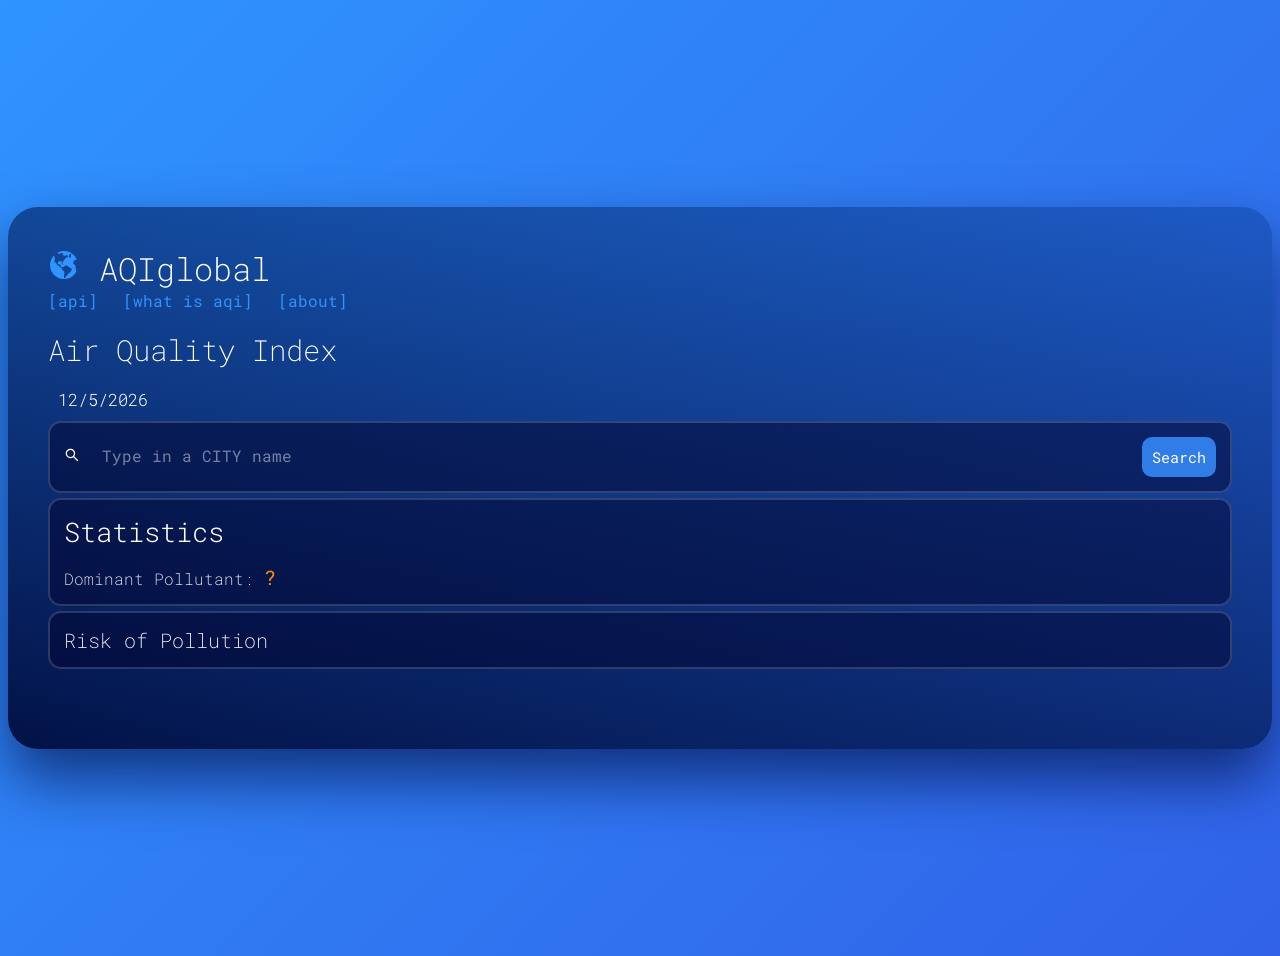
<file: index.html>
<!DOCTYPE html>
<html lang="en">
<head>
    <meta charset="UTF-8">
    <meta name="viewport" content="width=, initial-scale=1.0">
    <title>AQIglobal</title>
    <link rel="stylesheet" href="./style.css">
    <script src="main.js"></script> 
    <link rel="shortcut icon" href="images/globe.ico" type="image/x-icon">

</head>
<body>
    <div class="container">
        <div class="header">
            <div class="logo">
                <span class="globe"><svg stroke="currentColor" fill="#2f94ff" stroke-width="0" viewBox="0 0 512 512" height="1em" width="1em" xmlns="http://www.w3.org/2000/svg"><path d="M256 32c-37.764.086-74.894 9.72-107.938 28.002l27.52 19.36 40.033-13.694 24.582 5.62 8.78 49.864 15.1-11.588 41.087-14.046 18.26 27.742-35.82 18.963-22.473 16.152-2.458 22.475-24.932 21.07-7.023 34.064-14.047 1.053 7.023-38.63-53.027-2.807-12.64 18.61-.1-.01v26.644l25.824 1.986 23.838 16.885-1.986 25.328 33.77 5.96-.36.76 53.004-30.558 90.88 59.098-20.51 48.548-32.685 20.156-61.143 77.965-13.498-3.845L262.216 365l-42.213-42.213 7.853-13.86-25.732-9.482-25.326-30.79-21.853-4.967L116.422 208H112l-5.117 26.746-3.64-39.146 5.267-29.147-.7-23.178L97.247 98.2C55.516 140.12 32.06 196.847 32 256c0 123.712 100.288 224 224 224 82.413-.028 158.155-45.308 197.195-117.887L442.82 298.14l-5.62-36.17-34.06-27.392 6.67-37.926 15.803-20.367 37.555-5.05C428.766 87.086 346.913 32.072 256 32zm89.047 48H368v48l-32 16v-23.836zm-122.76 166.518l29.85 4.918-4.213 6.32-24.23-4.916z"></path></svg></span>
                <span>AQIglobal</span>
            </div>
            <div class="nav">
                    <a href="https://openweathermap.org/" target="_blank">[API]</a>
                    <a href="https://www.airnow.gov/aqi/aqi-basics/" target = "_blank">[what is aqi]</a>
                    <a href = "about.html" >[about]</a>
            </div>
            <div class="main-content">
                <div class="panel">
                    <h1 class="main">Air Quality Index</h1>
                </div>
                <div class="sub-main">
                    <div id = "date"></div>
                    <div id="location"></div>
                </div>

                <div class="search-box">
                    <span class = "glass"><svg stroke="currentColor" fill="currentColor" stroke-width="0" viewBox="0 0 1024 1024" height="1em" width="1em" xmlns="http://www.w3.org/2000/svg"><path d="M909.6 854.5L649.9 594.8C690.2 542.7 712 479 712 412c0-80.2-31.3-155.4-87.9-212.1-56.6-56.7-132-87.9-212.1-87.9s-155.5 31.3-212.1 87.9C143.2 256.5 112 331.8 112 412c0 80.1 31.3 155.5 87.9 212.1C256.5 680.8 331.8 712 412 712c67 0 130.6-21.8 182.7-62l259.7 259.6a8.2 8.2 0 0 0 11.6 0l43.6-43.5a8.2 8.2 0 0 0 0-11.6zM570.4 570.4C528 612.7 471.8 636 412 636s-116-23.3-158.4-65.6C211.3 528 188 471.8 188 412s23.3-116.1 65.6-158.4C296 211.3 352.2 188 412 188s116.1 23.2 158.4 65.6S636 352.2 636 412s-23.3 116.1-65.6 158.4z"></path></svg></span>
                    <input type="text" id="citySearch" placeholder="Type in a CITY name"/>
                    <button class="btn" type = "submit">Search</button>
                </div>
                <div class="card">
                    <div class="card-title">Statistics</div> 
                    <div class = "aqi-stat" id="aqistat"></div>   
                    <div class="aqi-display" id="mainAqi"></div>
                    <div class="info">
                        <span>Dominant Pollutant:</span>
                        <span id="pollutant"></span><a href="https://www.cdc.gov/air-quality/pollutants/index.html" target="_blank">?</a>
                    </div>
                    </div>  
                <div class="risk-card">
                    <div class="risk-header">Risk of Pollution</div>
                    <div class="risk-value" id = "risk"></div>
                    <div class="riskDesc" id="risk-desc"></div>
                </div>
               
                 
                
                
            </div>
        <div class="loading" id="loading">
                <i class="fas fa-spinner fa-spin fa-2x"></i>
                <p>Loading...</p>
               </div>
        </div>
    </div>
    
</body>
</html>
</file>
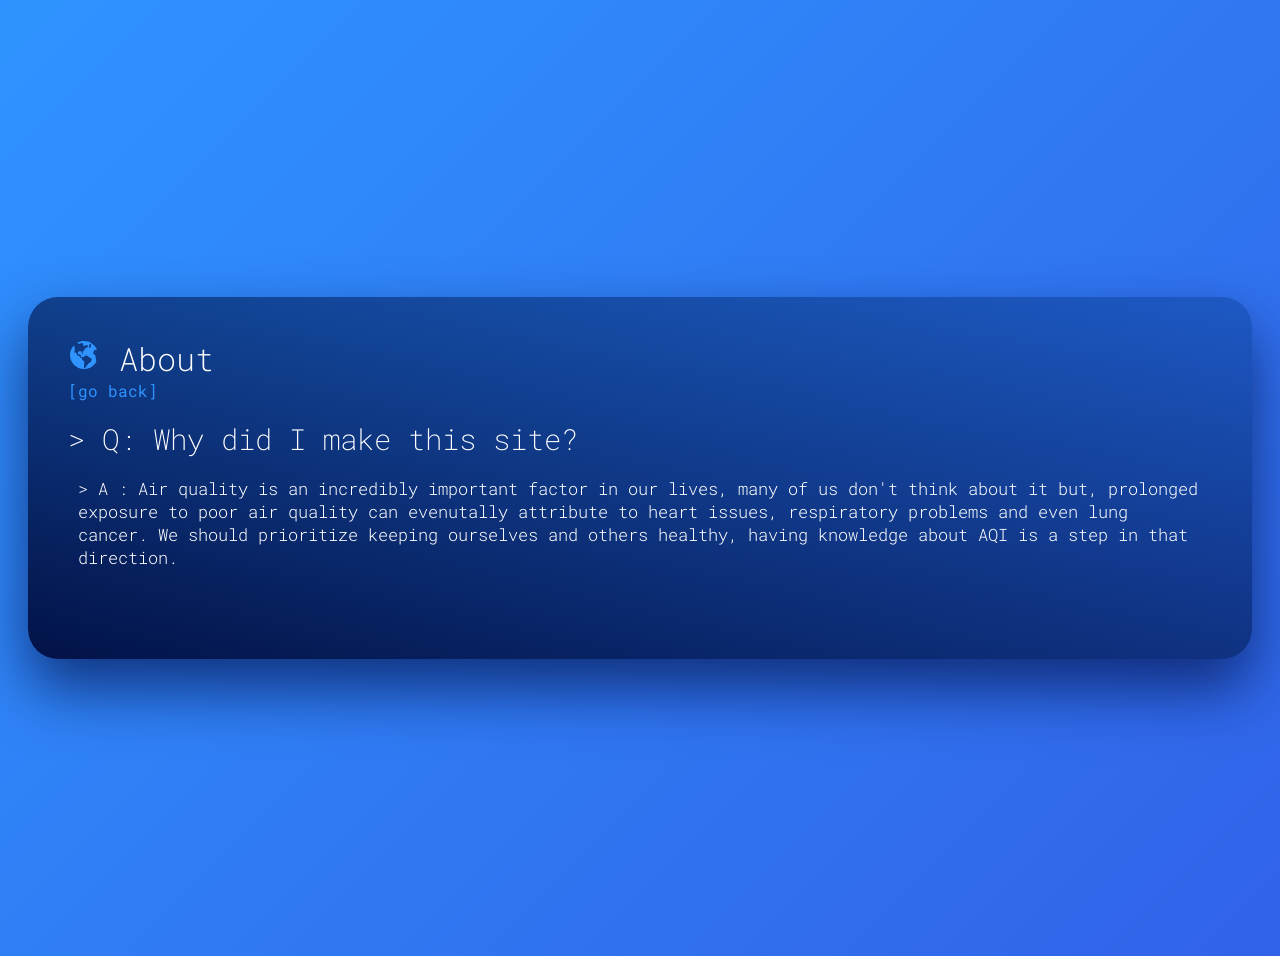
<file: about.html>
<!DOCTYPE html>
<html lang="en">
<head>
    <meta charset="UTF-8">
    <meta name="viewport" content="width=, initial-scale=1.0">
    <title>AQIglobal</title>
    <link rel="stylesheet" href="./style.css">
    
    <link rel="shortcut icon" href="images/globe.ico" type="image/x-icon">

</head>
<body>
    <div class="container">
        <div class="header">
            <div class="logo">
                <span class="globe"><svg stroke="currentColor" fill="#2f94ff" stroke-width="0" viewBox="0 0 512 512" height="1em" width="1em" xmlns="http://www.w3.org/2000/svg"><path d="M256 32c-37.764.086-74.894 9.72-107.938 28.002l27.52 19.36 40.033-13.694 24.582 5.62 8.78 49.864 15.1-11.588 41.087-14.046 18.26 27.742-35.82 18.963-22.473 16.152-2.458 22.475-24.932 21.07-7.023 34.064-14.047 1.053 7.023-38.63-53.027-2.807-12.64 18.61-.1-.01v26.644l25.824 1.986 23.838 16.885-1.986 25.328 33.77 5.96-.36.76 53.004-30.558 90.88 59.098-20.51 48.548-32.685 20.156-61.143 77.965-13.498-3.845L262.216 365l-42.213-42.213 7.853-13.86-25.732-9.482-25.326-30.79-21.853-4.967L116.422 208H112l-5.117 26.746-3.64-39.146 5.267-29.147-.7-23.178L97.247 98.2C55.516 140.12 32.06 196.847 32 256c0 123.712 100.288 224 224 224 82.413-.028 158.155-45.308 197.195-117.887L442.82 298.14l-5.62-36.17-34.06-27.392 6.67-37.926 15.803-20.367 37.555-5.05C428.766 87.086 346.913 32.072 256 32zm89.047 48H368v48l-32 16v-23.836zm-122.76 166.518l29.85 4.918-4.213 6.32-24.23-4.916z"></path></svg></span>
                <span>About</span>
            </div>
            <div class="nav">
                
                    <a href = "index.html" >[Go back]</a>
            </div>
            <div class="main-content">
                <div class="panel">
                    <h1 class="main">> Q: Why did I make this site?</h1>
                </div>
                <div class="sub-main">
                    <div id = "date">> A : Air quality is an incredibly important factor in our lives, many of us don't think about it but, prolonged exposure to poor air quality can evenutally attribute to heart issues, respiratory problems and even lung cancer. We should prioritize keeping ourselves and others healthy, having knowledge about AQI is a step in that direction.</div>

                    <div id="location"></div>
                </div>

            
        </div>
    </div>
    
</body>
</html>
</file>
<file: style.css>
@import url('https://fonts.googleapis.com/css2?family=Archivo:ital,wght@0,100..900;1,100..900&family=Balsamiq+Sans:ital,wght@0,400;0,700;1,400;1,700&family=M+PLUS+Rounded+1c:wght@500&family=Roboto+Mono:ital,wght@0,100..700;1,100..700&display=swap');

body{
    cursor:cell;
    background: linear-gradient(135deg, #2f94ff 0%, #3162e8 100%);
    min-height: 100vh;
    display:flex;
    align-items: center;
    justify-content: center;
    padding: 20px;
}
.container{
    font-family: "Roboto Mono", monospace;
    background: linear-gradient(15deg, #021247 0%, #04388b6d 100%);
    border-radius:30px;
    padding: 40px;
    max-width: 1600vw;
    width: 100%;
    box-shadow:0 30px 60px rgba(3, 19, 75, 0.696) ;
}

.header{
    display:inline-block;
    justify-content: space-between;
    align-items: center;
    margin-bottom: 40px;
    color: white;
}

.logo{
    display:inline-block;
    font-size: 32px;
    font-weight: 250;
    
}
.nav{
    display:flex;
    gap: 25px;
    align-items: center;
}
.nav a{
    color:#2f94ff;
    text-decoration: none;
    text-transform: lowercase;
}

.nav a:hover{
    color:rgb(255, 128, 0);
    transform: translateY(2px);
}

.main-content{
   display:contents;
   margin: 10px;
   grid-template-columns: 1fr 1.5fr; 
   gap:50px;
   color: white;
   font-weight: 200;
   
   
}

.title{
    font-size: 4rem;
    font-weight: 400px;

}
.main{
    font-weight: 200;
    font-size: 29px;
}
.main-content card{
    margin:20px;
    
}
.sub-main{
    display:flexbox;
    font-size: 17px;
    font-weight:300;
    margin: 10px;
}

.search-box{
    display:flex;
    align-items: center;
    background: rgba(2, 5, 48, 0.507);
    padding: 14px;
    width: 90vw; 
    border-radius: 13px;
    border:2.25px solid rgba(255, 255, 255, 0.17);
    align-items:center;
    gap: 20px;
    
    
}

.btn{
    font-family: "Roboto Mono", monospace;
    background:#317de8;
    color:white;
    border:100px;
    padding: 10px;
    border-radius: 10px;
    font-size: 15px;
    
}
.btn:hover{
    cursor:pointer;
    background:#1854a8;
    transform: translateY(1px)
}

.search-box input{
    color:white;
    background:none;
    border:none;
    flex:1;
    outline:none;
    font-size: 15px;
}

.search-box input::placeholder{
    color:rgba(255, 255, 255, 0.451);
    font-size: 16px;
    font-family: "Roboto Mono", monospace;

}

.card{

    align-items: center;
    margin-top: 5px;
    background: rgba(2, 5, 48, 0.507);
    padding: 14px;
    border-radius: 13px;
    border:2.25px solid rgba(255, 255, 255, 0.17);
    gap: 20px;
}
.card-title{
    font-weight: 300;
    margin-bottom:10px;
    font-size: 27px;
}
.aqi{
    font-size: 15px;
    margin-bottom: 0;
}
.aqi-display{
    font-size:72px;
    font-weight: 400;
    line-height:1.225;
    margin: 10px 0 15px 0;
}
.risk-card{
    margin-top: 5px;
    background: rgba(2, 5, 48, 0.507);
    padding: 14px;
    border-radius: 13px;
    border:2.25px solid rgba(255, 255, 255, 0.17);
    gap: 20px;
}
.risk-header{
    font-size:20px;
}
.risk-value{
    font-size: 45px;
    font-weight: 300;
}

.aqi-stat{
    font-size: 20px;
    
}

.info a{
    color:#ff8c00;
    text-decoration:none;
    font-weight: 400;
    font-size: 20px;
}

.info a:hover{
    color:#009dff;
    text-decoration: wavy;
    font-weight: 400;
}
</file>
